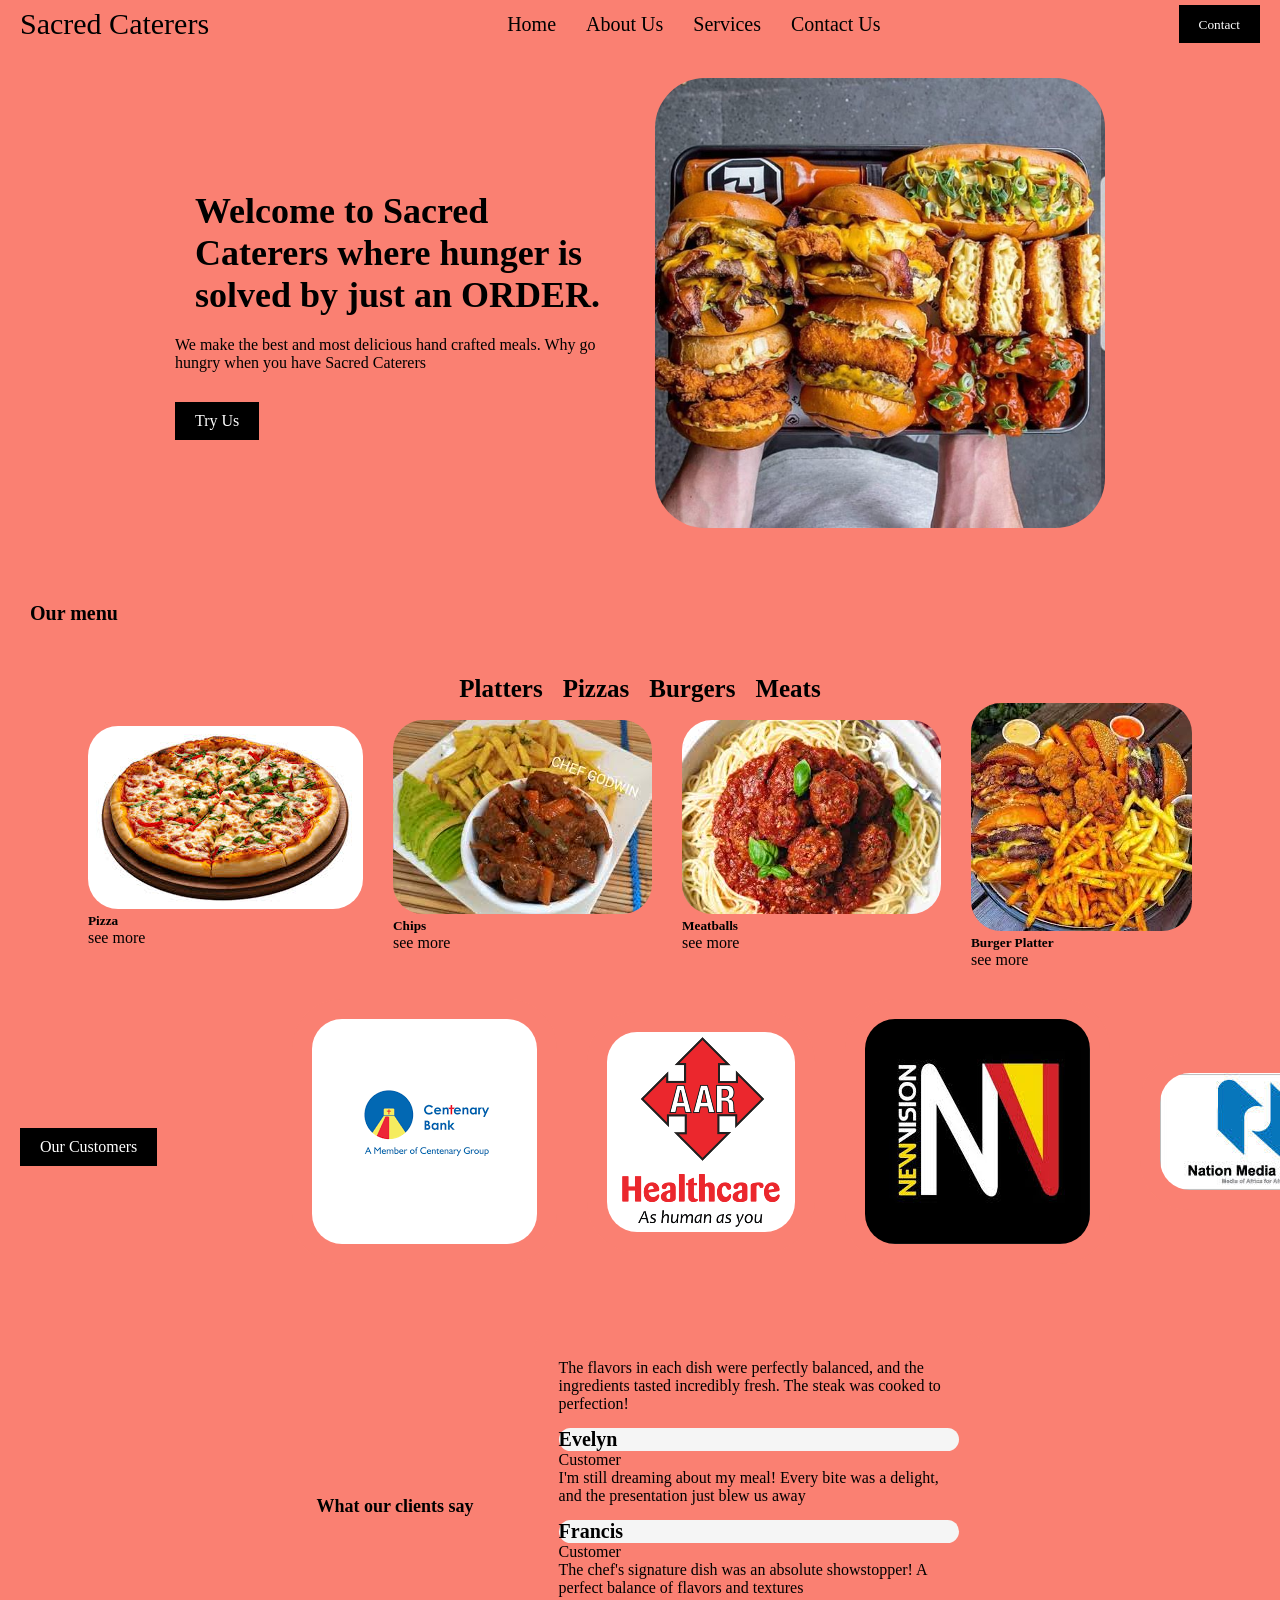
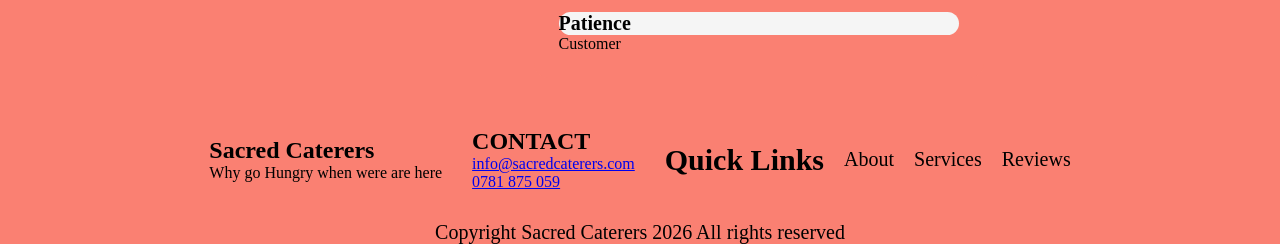
<file: index.html>
<!DOCTYPE html>
<html>
<head>

    <meta charset="utf-8">
    <meta name="viewport" content="width=device-width, initial-scale=1">
<title>Sacred Caterers - Home Page</title>

<link rel="stylesheet" href="./styles.css"/>
</head>
<body>

    <nav class="nav">
        <div class="navlogo">
            <p>Sacred Caterers</p>
        </div>

        <div class="navelements">
            <ul>
                <li>
                    <a href="./">Home</a>
                </li>

                <li>
                    <a href="./about.html">About Us</a>
                </li>

                <li>
                    <a href="./services.html">Services</a>
                </li>

                <li>
                    <a href="./contact.html">Contact Us</a>
                </li>
            </ul>
        </div>

        <div class="navbutton">
            <button>
                Contact
            </button>
        </div>
    </nav>

    <section class="herosection">
        <div class="herodescription">
            <h2>Welcome to Sacred Caterers 
                where hunger is solved by just an ORDER.
            </h2>
            <p>We make the best and most delicious hand crafted meals. 
                Why go hungry when you have Sacred Caterers</p>

                <button>Try Us</button>
        </div>

        <div class="heroimage">
            <img src="./8a96f12c9bba792dd9501f1f6b7a943b.jpg" alt="Platters">
        </div>
    </section>

    <section class="offers">
        <div class="offerlist">
            <h4>Our menu</h4>
        </div>

        <div class="foodlist">
            <div>
                <h6>Platters</h6>
            </div>

            <div>
                <h6>Pizzas</h6>
            </div>

            <div>
                <h6>Burgers</h6>
            </div>

            <div>
                <h6>Meats</h6>

            </div>
        </div>

        <div class="pics1">
            <div class="foodpics">
                <img src="./download (1).jfif" alt="Pizza">
                <h5>Pizza</h5>
                <p>see more</p>
            </div>

            <div class="foodpics">
                <img src="./download (4).jfif" alt="Chips">
                <h5>Chips</h5>
                <p>see more</p>
            </div>

            <div class="foodpics">
                <img src="./download (5).jfif" alt="Meatballs">
                <h5>Meatballs</h5>
                <p>see more</p>
            </div>

            <div class="foodpics">
                 <img src="./download.jfif" alt="Burgers">
                <h5>Burger Platter</h5>
                <p>see more</p>
            </div>
        </div>
    </section>

    <section class="dishes">
        <div class="customers1">
            
            <button>Our Customers</button>
        </div>

        <div class="loyalcustomers">
            <img src="./download.png" alt="Centenary Bank">
            <img src="./download (1).png" alt="AAR Services">
            <img src="./download (9).jfif" alt="New Vision">
            <img src="./download (10).jfif" alt="Nation Media">
        </div>
        
    </section>

    <section class="clients">
        <div class="clientssay">
            <h4>What our clients say</h4>
        </div>
       
        <div class="clientreviews">
            <div>
                <p>The flavors in each dish were perfectly balanced, and the ingredients tasted incredibly fresh. 
            The steak was cooked to perfection!</p>
            <h4>Evelyn</h4>
            <p>Customer</p>
            </div>
            <div>
                <p>I'm still dreaming about my meal! Every bite was a delight, 
                    and the presentation just blew us away</p>
            <h4>Francis</h4>
            <p>Customer</p>
            </div>
            <div>
                <p>The chef's signature dish was an absolute showstopper! 
                    A perfect balance of flavors and textures</p>
            <h4>Patience</h4>
            <p>Customer</p>
            </div>
        </div>
    </section>

    <footer class="info">
        <div class="information">
            <div>
                <h2>Sacred Caterers</h2>
                <p>Why go Hungry when were are here</p>
            </div>

            <div class="contact2">
                <h2>CONTACT</h2>
                <P>
                    <a href="mailto:sacredcaterers.com">info@sacredcaterers.com</a>
                </P>
                <p>
                    <a href="tel:+256781875059">0781 875 059</a>
                </p>
            </div>
            <div class="linkup">
                <h2>Quick Links</h2>
                <p><a href="#"></a>About</p>
                <p><a href="#"></a>Services</p>
                <p><a href="#"></a>Reviews</p>
            </div>
        </div>
        <div class="rights">
            Copyright Sacred Caterers 2026 All rights reserved
        </div>
    </footer>



</body>
</html>
</file>
<file: styles.css>
*{
    margin: 0;
    padding: 0;
    box-sizing: border-box;
    background-color: salmon;
    font-family: Cambria, Cochin, Georgia, Times, 'Times New Roman', serif;
}

.nav{
display: flex;
justify-content:space-between;
align-items: center;
gap: 20px;
padding: 5px 20px;
}

.navlogo{
    font-size: 30px;
}

.navelements ul{
list-style: none;
display: flex;
gap: 30px;
}

.navelements ul li a{
    text-decoration: none;
    color: black;
    font-size: 20px;
}

.navbutton{
    background-color: black;
    color: white;
    padding: 10px 20px;
    cursor: pointer;
}

.navbutton button{
    background: none;
    outline: none;
    border: none;
    color: white;
}

.herosection{
    padding: 20px;
    display: flex;
    justify-content: center;
    align-items: center;
    gap: 30px;
    padding-top: 30px;
}

.herosection .herodescription{
    width: 450px;
}

.herodescription h2{
    padding: 20px;
    font-size: 36px;
}

.herodescription button{
    background: none;
    background-color: black;
    color: white;
    padding: 10px 20px;
    border: none;
    cursor: pointer;
    font-size: 16px;
    margin-top: 30px;
}

.heroimage img{
    border-radius: 50px;
    width: 450px; height: 450px;
}

.offerlist{
    display: flex;
    justify-content: space-between;
    margin: 50px 30px;
}

.offerlist h4{
    font-size: 20px;
}

.offerlist .foodlist{
    display: flex;
    gap: 20px;
    align-items: center;
}

.foodlist{
    display: flex;
    gap: 20px;
    align-items: center;
    justify-content: center;
    
}

 .foodlist h6{
    font-size: 25px;
}

.pics1{
    display: flex;
    align-items: center;
    gap: 30px;
    justify-content: center;
}

.pics1 img{
    width: 100%;
    border-radius: 30px;
}

.dishes{
    padding: 20px;
    display: flex;
    justify-content: center;
    align-items: center;
    gap: 30px;
    padding-top: 30px;
}

.dishes .customers1{
    width: 450px;
}

.customers1 h2{
    padding: 20px;
    font-size: 36px;
}

.customers1 h4{
    padding: 20px;
    font-size: 18px;
}

.customers1 button{
    background: none;
    background-color: black;
    color: white;
    padding: 10px 20px;
    border: none;
    cursor: pointer;
    font-size: 16px;
    margin-top: 30px;
}

.loyalcustomers img{
    border-radius: 50px;
    width: 150%;
    padding: 20px;
}

.loyalcustomers{
    display: flex;
    align-items: center;
    gap: 30px;
    justify-content: center;
}

.clientssay h4{
    padding: 20px;
    font-size: 18px;
}

.clients{
    display: flex;
    align-items: center;
    justify-content: center;
    gap: 40px;
    padding: 50px 80px;
    
}

.clients .clientreviews{
max-width: 450px;
padding: 25px;
border-radius: 15px;
}

.clientreviews h4{
    font-size: 20px;
    margin-top: 15px;
    justify-content: center;
    align-items: center;
    background-color: whitesmoke;
    border-radius: 15px;
}

.info .information{
    display: flex;
    align-items: center;
    gap: 30px;
    justify-content: center;
}

.information{
    display: flex;
    align-items: center;
    gap: 30px;
    justify-content: center;
    margin-bottom: 30px;

}

.linkup{
    display: flex;
    gap: 20px;
    align-items: center;
}

.linkup{
    font-size: 20px;
}

.rights{
    display: flex;
    align-items: center;
    font-size: 20px;
    justify-content: center;
}
</file>
